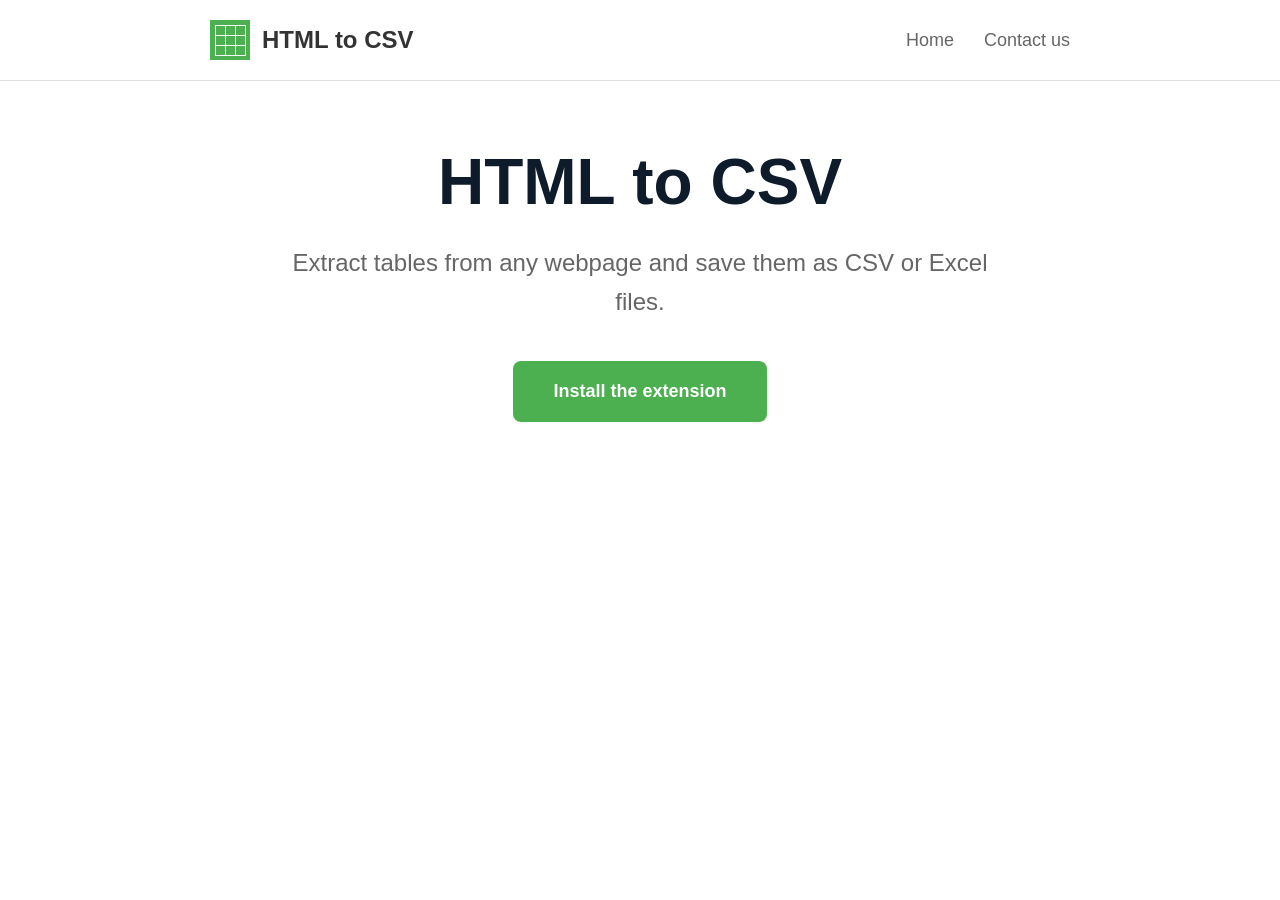
<file: index.html>
<!DOCTYPE html>
<html lang="en">
<head>
    <meta charset="UTF-8">
    <meta name="viewport" content="width=device-width, initial-scale=1.0">
    <title>HTML to CSV</title>
    <link rel="icon" type="image/png" href="images/icon48.png">
    <link rel="stylesheet" href="styles.css">
</head>
<body>
    <header class="header">
        <div class="container">
            <a href="/" class="logo-link">
                <img src="images/icon48.png" alt="HTML to CSV" class="logo-icon">
                <span class="logo">HTML to CSV</span>
            </a>
            <nav class="nav">
                <a href="/">Home</a>
                <a href="/contact-us">Contact us</a>
            </nav>
        </div>
    </header>

    <main>
        <section class="hero home-hero">
            <div class="container">
                <h1 class="hero-title">HTML to CSV</h1>
                <h3 class="hero-subtitle">Extract tables from any webpage and save them as CSV or Excel files.</h3>
                <a href="https://chromewebstore.google.com/detail/html-to-csv/uuid" class="btn btn-primary install-btn" target="_blank">Install the extension</a>
            </div>
        </section>
    </main>
</body>
</html>
</file>
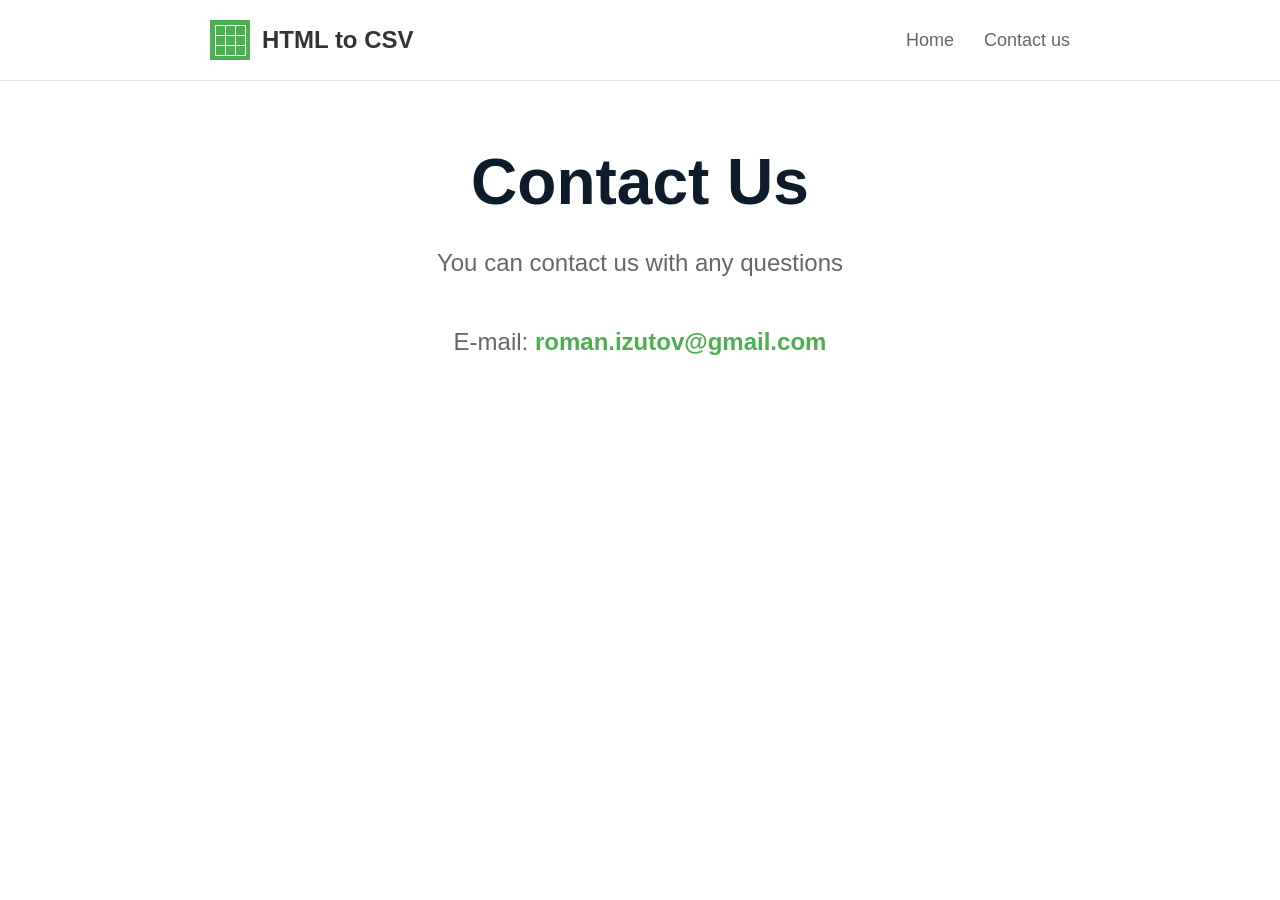
<file: contact-us/index.html>
<!DOCTYPE html>
<html lang="en">
<head>
    <meta charset="UTF-8">
    <meta name="viewport" content="width=device-width, initial-scale=1.0">
    <title>Contact Us | HTMLtoCSV</title>
    <link rel="icon" type="image/png" href="../images/icon48.png">
    <link rel="stylesheet" href="../styles.css">
</head>
<body>
    <header class="header">
        <div class="container">
            <a href="/" class="logo-link">
                <img src="../images/icon48.png" alt="HTML to CSV" class="logo-icon">
                <span class="logo">HTML to CSV</span>
            </a>
            <nav class="nav">
                <a href="/">Home</a>
                <a href="/contact-us">Contact us</a>
            </nav>
        </div>
    </header>

    <main>
        <section class="hero home-hero">
            <div class="container" style="text-align: center;">
                <h1 class="hero-title">Contact Us</h1>
                <h3 class="hero-subtitle">You can contact us with any questions</h3>
                
                <div class="contact-info">
                    <p style="font-size: 24px; color: #666; margin-top: 40px;">E-mail: <a href="mailto:roman.izutov@gmail.com" class="contact-email" style="font-size: 24px;">roman.izutov@gmail.com</a></p>
                </div>
            </div>
        </section>
    </main>
</body>
</html>
</file>
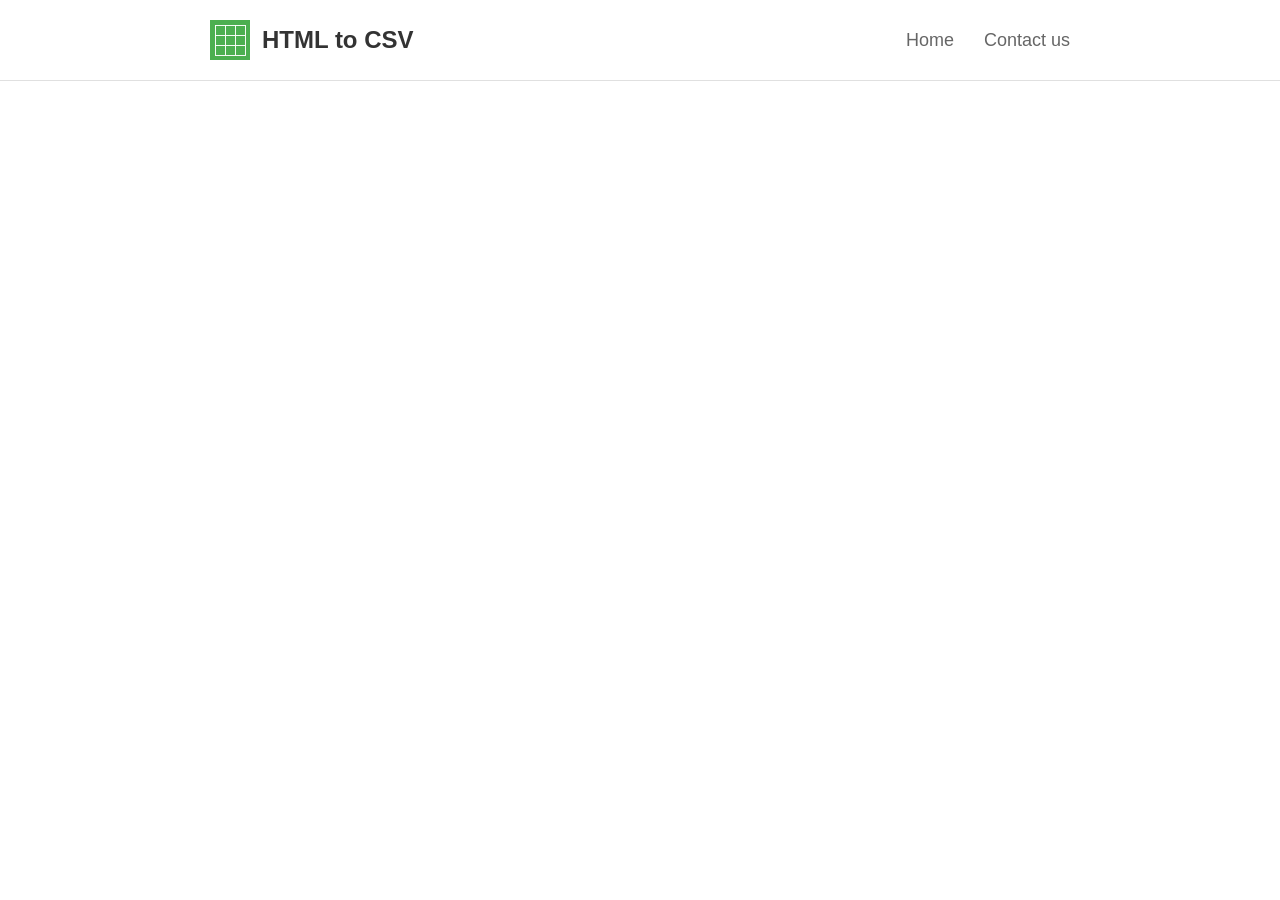
<file: uninstall/index.html>
<!DOCTYPE html>
<html lang="en">
<head>
    <meta charset="UTF-8">
    <meta name="viewport" content="width=device-width, initial-scale=1.0">
    <title>Uninstall | HTMLtoCSV</title>
    <link rel="icon" type="image/png" href="../images/icon48.png">
    <link rel="stylesheet" href="../styles.css">
    <script defer src="https://cloud.umami.is/script.js" data-website-id="00942f78-972d-4d6f-9337-5ba95fde7463"></script>
</head>
<body>
    <header class="header">
        <div class="container">
            <a href="/" class="logo-link">
                <img src="../images/icon48.png" alt="HTML to CSV" class="logo-icon">
                <span class="logo">HTML to CSV</span>
            </a>
            <nav class="nav">
                <a href="/">Home</a>
                <a href="/contact-us">Contact us</a>
            </nav>
        </div>
    </header>

    <main>
        <section class="hero home-hero">
            <div class="container">
                <div class="form-container" style="margin-top: 40px; max-width: 640px; margin-left: auto; margin-right: auto;">
                    <!-- TODO: Replace the src below with your Google Form embed URL.
                         In Google Forms, click "Send" → "<>" icon → copy the iframe src. -->
                    <iframe
                        id="uninstall-form"
                        src="https://docs.google.com/forms/d/e/1FAIpQLSdZT82J3LmR6jt52i3Miz-rxXjUgVdDIc3YA0u0cBLQ3ORHQw/viewform"
                        width="100%"
                        height="600"
                        frameborder="0"
                        marginheight="0"
                        marginwidth="0"
                        title="Uninstall feedback form"
                    >
                        Loading…
                    </iframe>
                </div>
            </div>
        </section>
    </main>
</body>
</html>
</file>
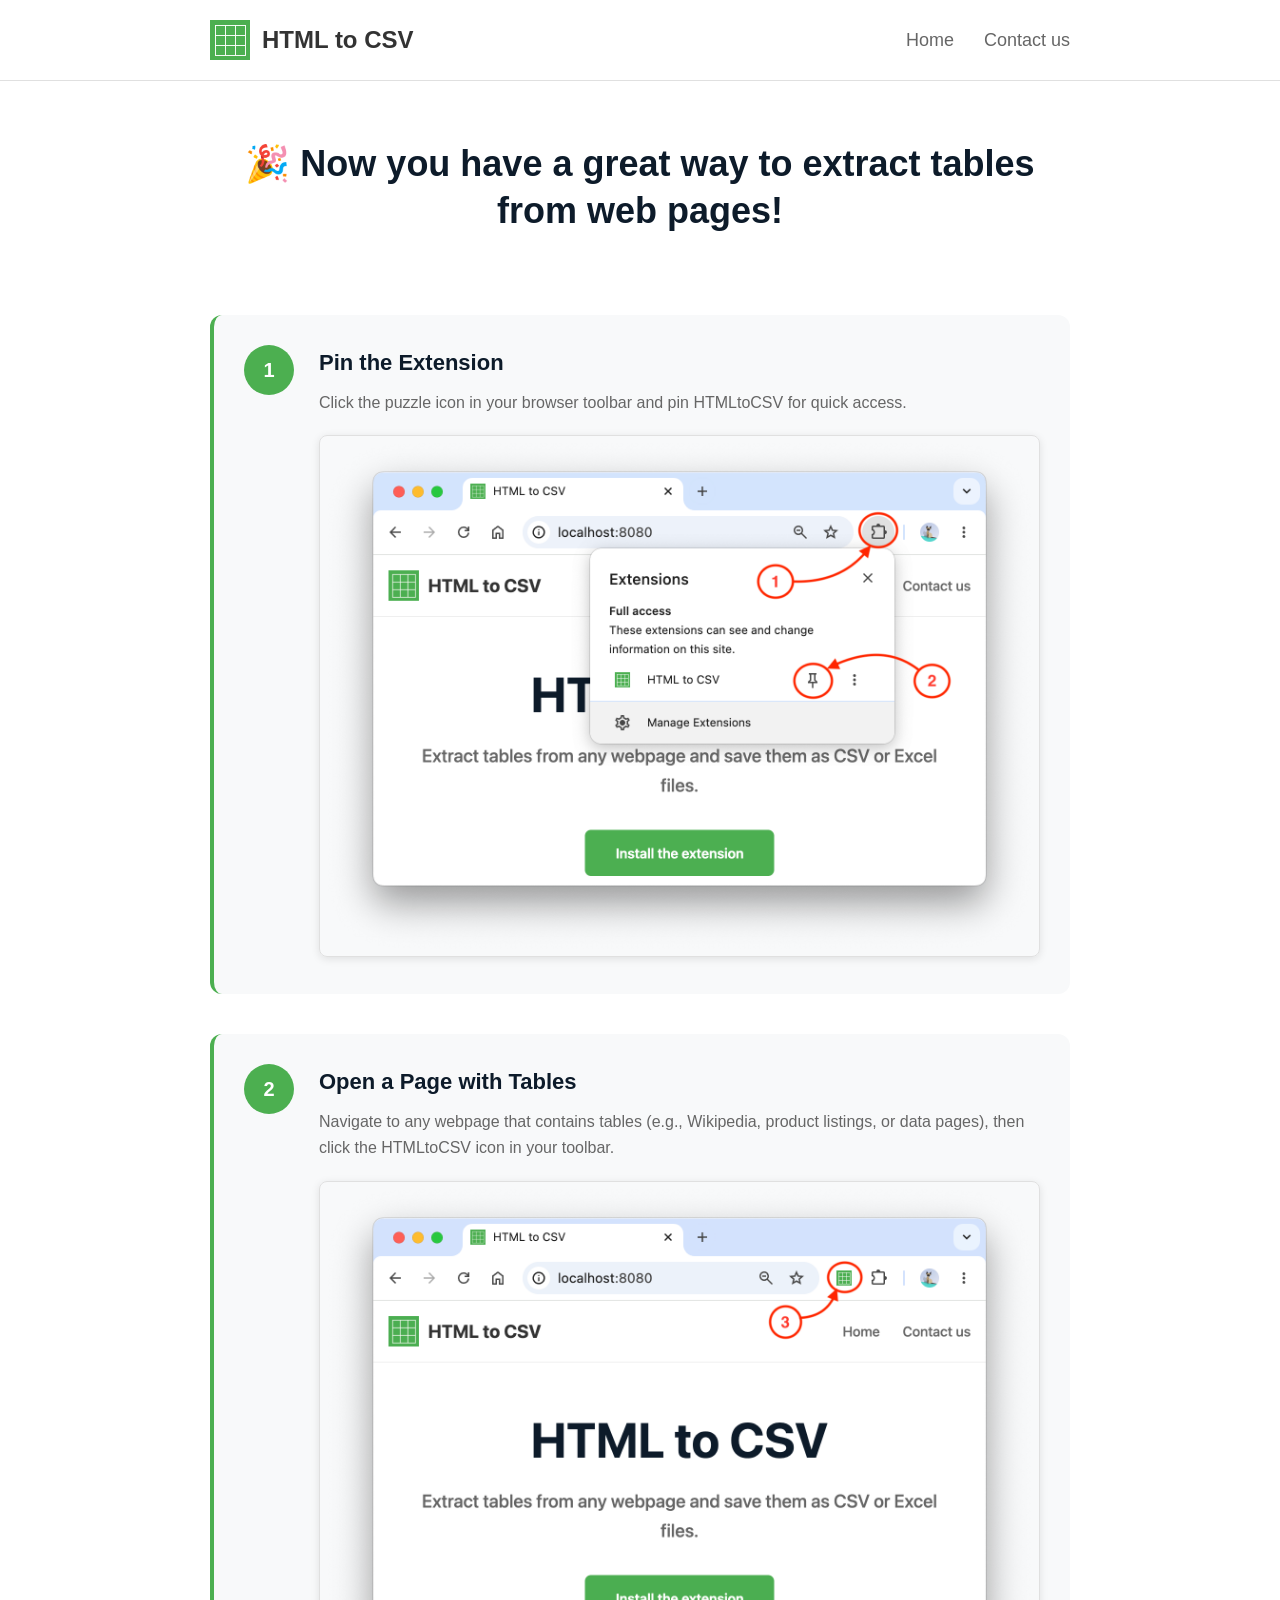
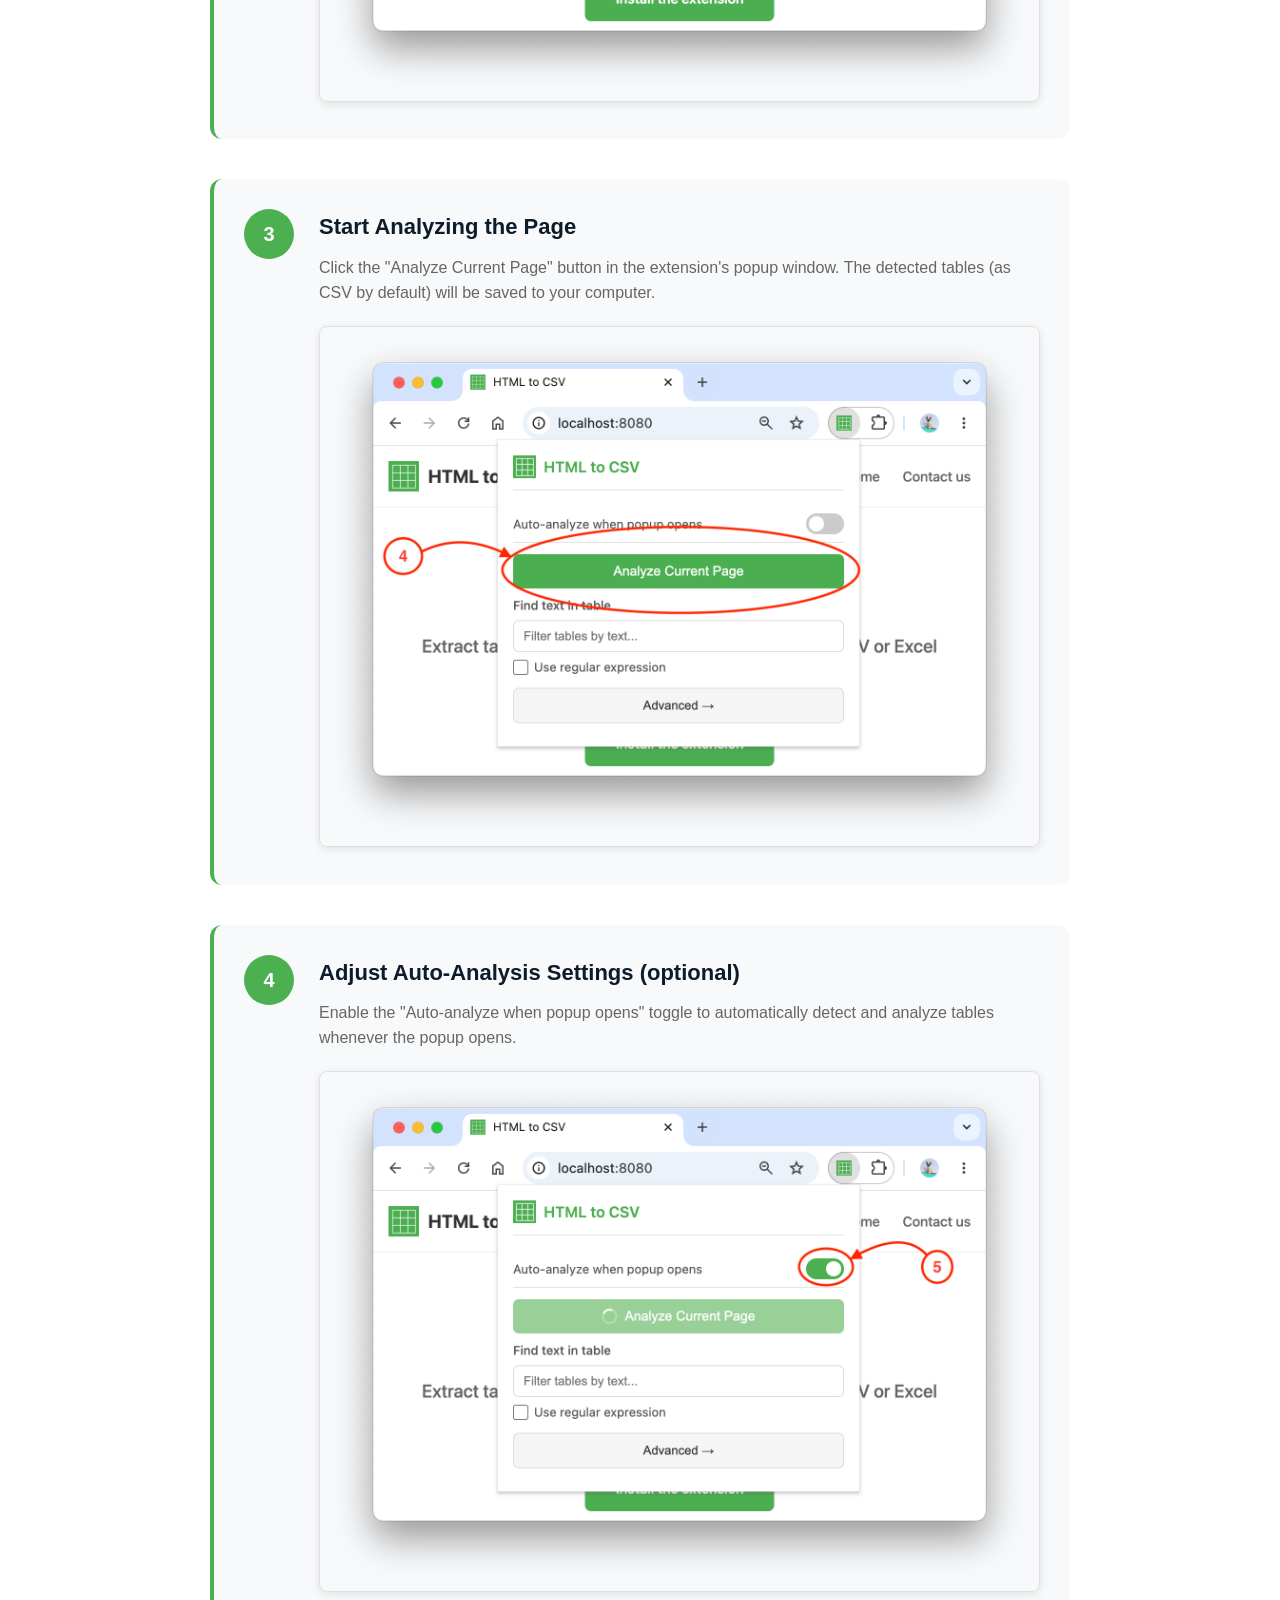
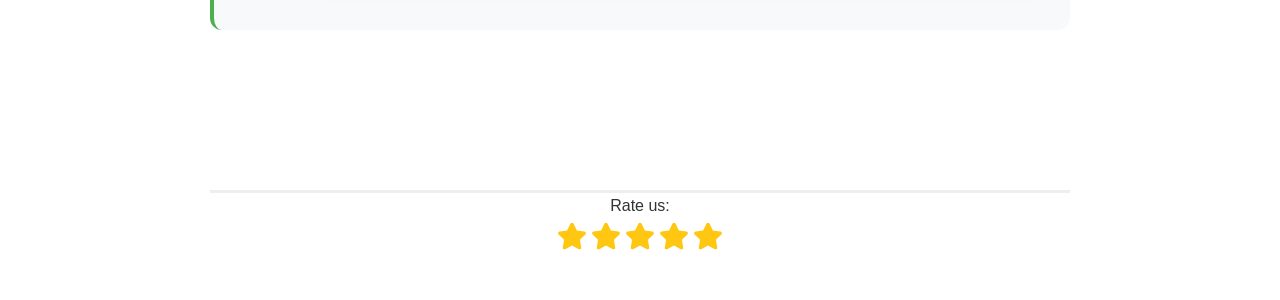
<file: welcome/index.html>
<!DOCTYPE html>
<html lang="en">
<head>
    <meta charset="UTF-8">
    <meta name="viewport" content="width=device-width, initial-scale=1.0">
    <title>Welcome | HTMLtoCSV</title>
    <link rel="icon" type="image/png" href="../images/icon48.png">
    <link rel="stylesheet" href="../styles.css">
    <script defer src="https://cloud.umami.is/script.js" data-website-id="00942f78-972d-4d6f-9337-5ba95fde7463"></script>
</head>
<body>
    <header class="header">
        <div class="container">
            <a href="/" class="logo-link">
                <img src="../images/icon48.png" alt="HTML to CSV" class="logo-icon">
                <span class="logo">HTML to CSV</span>
            </a>
            <nav class="nav">
                <a href="/">Home</a>
                <a href="/contact-us">Contact us</a>
            </nav>
        </div>
    </header>

    <main>
        <section class="hero">
            <div class="container">
                <h1 class="hero-title">🎉 Now you have a great way to extract tables from web pages!</h1>
            </div>
        </section>

        <section class="guide">
            <div class="container">
                <div class="steps">
                    <div class="step">
                        <div class="step-number">1</div>
                        <div class="step-content">
                            <h3>Pin the Extension</h3>
                            <p>Click the puzzle icon in your browser toolbar and pin HTMLtoCSV for quick access.</p>
                            <div class="step-image">
                                <img src="../images/step1_pin.png" alt="Pin Extension" class="screenshot">
                            </div>
                        </div>
                    </div>

                    <div class="step">
                        <div class="step-number">2</div>
                        <div class="step-content">
                            <h3>Open a Page with Tables</h3>
                            <p>Navigate to any webpage that contains tables (e.g., Wikipedia, product listings, or data pages), then click the HTMLtoCSV icon in your toolbar.</p>
                            <div class="step-image">
                                <img src="../images/step2_page.png" alt="Open Page with Tables" class="screenshot">
                            </div>
                        </div>
                    </div>

                    <div class="step">
                        <div class="step-number">3</div>
                        <div class="step-content">
                            <h3>Start Analyzing the Page</h3>
                            <p>Click the "Analyze Current Page" button in the extension's popup window. The detected tables (as CSV by default) will be saved to your computer.</p>
                            <div class="step-image">
                                <img src="../images/step3_analyze.png" alt="Click Extension Icon" class="screenshot">
                            </div>
                        </div>
                    </div>

                    <div class="step">
                        <div class="step-number">4</div>
                        <div class="step-content">
                            <h3>Adjust Auto-Analysis Settings (optional)</h3>
                            <p>Enable the "Auto-analyze when popup opens" toggle to automatically detect and analyze tables whenever the popup opens.</p>
                            <div class="step-image">
                                <img src="../images/step4_auto_analyze_optional.png" alt="Download Result" class="screenshot">
                            </div>
                        </div>
                    </div>
                </div>
            </div>
        </section>
        <section style="margin-top: 60px; padding: 40px 0;">
            <div class="container">
                <style>
                  .full-stars {
                    text-align: center;
                  }
                  .full-stars .rating-group {
                    display: inline-flex;
                  }
                  .full-stars input {
                    position: absolute;
                    left: -9999px;
                  }
                  .full-stars label {
                    margin: 0;
                    cursor: pointer;
                  }
                  .full-stars label a svg {
                    margin: 2px;
                    height: 30px;
                    width: 30px;
                    fill: #ff8400;
                    transition: fill 0.3s;
                  }
                  .full-stars input:checked ~ label a svg {
                    fill: #ffc711;
                  }
                  .full-stars .rating-group:hover label a svg {
                    fill: #ff8400;
                  }
                  .full-stars .rating-group input:hover ~ label a svg {
                    fill: #ffc711;
                  }
                </style>
                <hr style="border: 0; border-top: 3px solid #bbb; opacity: 0.25" />
                <p style="text-align: center; font-family: arial, sans-serif; font-size: 16px">
                  Rate us:
                </p>
                <div class="full-stars">
                  <div class="rating-group">
                    <input name="fst" value="5" type="radio" disabled checked />
                    <label for="fst-1">
                      <a href="https://docs.google.com/forms/d/e/1FAIpQLSeAxTa4UzxyfLXJ8WacWq8K4IXYa3sTiFBKtRrS_U3DnAeORw/viewform">
                        <svg xmlns="http://www.w3.org/2000/svg" viewBox="0 0 576 512"><path d="M259.3 17.8L194 150.2 47.9 171.5c-26.2 3.8-36.7 36.1-17.7 54.6l105.7 103-25 145.5c-4.5 26.3 23.2 46 46.4 33.7L288 439.6l130.7 68.7c23.2 12.2 50.9-7.4 46.4-33.7l-25-145.5 105.7-103c19-18.5 8.5-50.8-17.7-54.6L382 150.2 316.7 17.8c-11.7-23.6-45.6-23.9-57.4 0z"/></svg>
                      </a>
                    </label>
                    <input name="fst" id="fst-1" value="1" type="radio" />
                    <label for="fst-2">
                      <a href="https://docs.google.com/forms/d/e/1FAIpQLSeAxTa4UzxyfLXJ8WacWq8K4IXYa3sTiFBKtRrS_U3DnAeORw/viewform">
                        <svg xmlns="http://www.w3.org/2000/svg" viewBox="0 0 576 512"><path d="M259.3 17.8L194 150.2 47.9 171.5c-26.2 3.8-36.7 36.1-17.7 54.6l105.7 103-25 145.5c-4.5 26.3 23.2 46 46.4 33.7L288 439.6l130.7 68.7c23.2 12.2 50.9-7.4 46.4-33.7l-25-145.5 105.7-103c19-18.5 8.5-50.8-17.7-54.6L382 150.2 316.7 17.8c-11.7-23.6-45.6-23.9-57.4 0z"/></svg>
                      </a>
                    </label>
                    <input name="fst" id="fst-2" value="2" type="radio" />
                    <label for="fst-3">
                      <a href="https://docs.google.com/forms/d/e/1FAIpQLSeAxTa4UzxyfLXJ8WacWq8K4IXYa3sTiFBKtRrS_U3DnAeORw/viewform">
                        <svg xmlns="http://www.w3.org/2000/svg" viewBox="0 0 576 512"><path d="M259.3 17.8L194 150.2 47.9 171.5c-26.2 3.8-36.7 36.1-17.7 54.6l105.7 103-25 145.5c-4.5 26.3 23.2 46 46.4 33.7L288 439.6l130.7 68.7c23.2 12.2 50.9-7.4 46.4-33.7l-25-145.5 105.7-103c19-18.5 8.5-50.8-17.7-54.6L382 150.2 316.7 17.8c-11.7-23.6-45.6-23.9-57.4 0z"/></svg>
                      </a>
                    </label>
                    <input name="fst" id="fst-3" value="3" type="radio" />
                    <label for="fst-4">
                      <a href="https://chromewebstore.google.com/detail/html-to-csv/hhenmiobhngaoikiebncbocakffdknba/reviews">
                        <svg xmlns="http://www.w3.org/2000/svg" viewBox="0 0 576 512"><path d="M259.3 17.8L194 150.2 47.9 171.5c-26.2 3.8-36.7 36.1-17.7 54.6l105.7 103-25 145.5c-4.5 26.3 23.2 46 46.4 33.7L288 439.6l130.7 68.7c23.2 12.2 50.9-7.4 46.4-33.7l-25-145.5 105.7-103c19-18.5 8.5-50.8-17.7-54.6L382 150.2 316.7 17.8c-11.7-23.6-45.6-23.9-57.4 0z"/></svg>
                      </a>
                    </label>
                    <input name="fst" id="fst-4" value="4" type="radio" />
                    <label for="fst-5">
                      <a href="https://chromewebstore.google.com/detail/html-to-csv/hhenmiobhngaoikiebncbocakffdknba/reviews">
                        <svg xmlns="http://www.w3.org/2000/svg" viewBox="0 0 576 512"><path d="M259.3 17.8L194 150.2 47.9 171.5c-26.2 3.8-36.7 36.1-17.7 54.6l105.7 103-25 145.5c-4.5 26.3 23.2 46 46.4 33.7L288 439.6l130.7 68.7c23.2 12.2 50.9-7.4 46.4-33.7l-25-145.5 105.7-103c19-18.5 8.5-50.8-17.7-54.6L382 150.2 316.7 17.8c-11.7-23.6-45.6-23.9-57.4 0z"/></svg>
                      </a>
                    </label>
                    <input name="fst" id="fst-5" value="5" type="radio" />
                  </div>
                </div>
            </div>
        </section>
    </main>
</body>
</html>
</file>
<file: styles.css>
/* Reset and Base Styles */
* {
    margin: 0;
    padding: 0;
    box-sizing: border-box;
}

body {
    font-family: -apple-system, BlinkMacSystemFont, 'Segoe UI', Roboto, Oxygen, Ubuntu, Cantarell, sans-serif;
    line-height: 1.6;
    color: #333;
    background-color: #ffffff;
    min-height: 100vh;
}

.container {
    max-width: 900px;
    margin: 0 auto;
    padding: 0 20px;
}

/* Header */
.header {
    background: #ffffff;
    padding: 20px 0;
    border-bottom: 1px solid #e0e0e0;
}

.header .container {
    display: flex;
    justify-content: space-between;
    align-items: center;
}

.logo-link {
    text-decoration: none;
    display: flex;
    align-items: center;
    gap: 12px;
}

.logo-icon {
    width: 40px;
    height: 40px;
}

.logo {
    font-size: 24px;
    font-weight: 700;
    color: #333;
}

.nav {
    display: flex;
    gap: 30px;
    align-items: center;
}

.nav a {
    color: #666;
    text-decoration: none;
    font-weight: 500;
    transition: color 0.3s;
    font-size: 18px;
}

.nav a:hover {
    color: #4CAF50;
}

/* Hero Section - Home */
.home-hero {
    text-align: center;
    padding: 80px 0 100px;
}

.home-hero .hero-title {
    font-size: 64px;
    font-weight: 700;
    margin-bottom: 20px;
    color: #0d1b2a;
}

.home-hero .hero-subtitle {
    font-size: 24px;
    color: #666;
    margin-bottom: 40px;
    max-width: 700px;
    margin-left: auto;
    margin-right: auto;
    font-weight: 500;
}

.install-btn {
    display: inline-block;
    padding: 16px 40px;
    background: #4CAF50;
    color: white;
    text-decoration: none;
    border-radius: 8px;
    font-weight: 600;
    font-size: 18px;
    transition: all 0.3s;
}

.install-btn:hover {
    background: #45a049;
    transform: translateY(-2px);
    box-shadow: 0 4px 12px rgba(76,175,80,0.3);
}

/* Hero Section - Welcome */
.hero {
    padding: 60px 0 40px;
    text-align: center;
}

.hero-title {
    font-size: 36px;
    font-weight: 700;
    margin-bottom: 20px;
    color: #0d1b2a;
    line-height: 1.3;
}

/* Hero Section - Contact */
.contact-hero {
    text-align: left;
    padding: 80px 0;
}

.contact-hero .hero-title {
    font-size: 42px;
    margin-bottom: 15px;
}

.contact-hero .hero-subtitle {
    font-size: 18px;
    color: #666;
    margin-bottom: 40px;
}

.contact-info {
    margin-top: 30px;
}

.contact-info p {
    font-size: 18px;
    color: #333;
}

.contact-email {
    color: #4CAF50;
    text-decoration: none;
    font-weight: 600;
}

.contact-email:hover {
    text-decoration: underline;
}

/* Guide Section */
.guide {
    padding: 20px 0 60px;
}

.steps {
    display: flex;
    flex-direction: column;
    gap: 40px;
}

.step {
    display: flex;
    gap: 25px;
    align-items: flex-start;
    padding: 30px;
    background: #f8f9fa;
    border-radius: 12px;
    border-left: 4px solid #4CAF50;
}

.step-number {
    width: 50px;
    height: 50px;
    background: #4CAF50;
    color: white;
    border-radius: 50%;
    display: flex;
    align-items: center;
    justify-content: center;
    font-size: 20px;
    font-weight: 700;
    flex-shrink: 0;
}

.step-content h3 {
    font-size: 22px;
    margin-bottom: 10px;
    color: #0d1b2a;
}

.step-content p {
    color: #666;
    margin-bottom: 20px;
    font-size: 16px;
}

.step-image {
    margin-top: 15px;
}

.screenshot {
    max-width: 100%;
    border-radius: 8px;
    box-shadow: 0 2px 8px rgba(0,0,0,0.1);
    border: 1px solid #e0e0e0;
}

/* Responsive Design */
@media (max-width: 640px) {
    .home-hero {
        padding: 80px 0 60px;
    }
    
    .home-hero .hero-title {
        font-size: 36px;
    }
    
    .hero-title {
        font-size: 28px;
    }
    
    .step {
        flex-direction: column;
        text-align: center;
    }
    
    .step-number {
        margin: 0 auto;
    }
    
    .contact-hero {
        text-align: center;
    }
}
</file>
